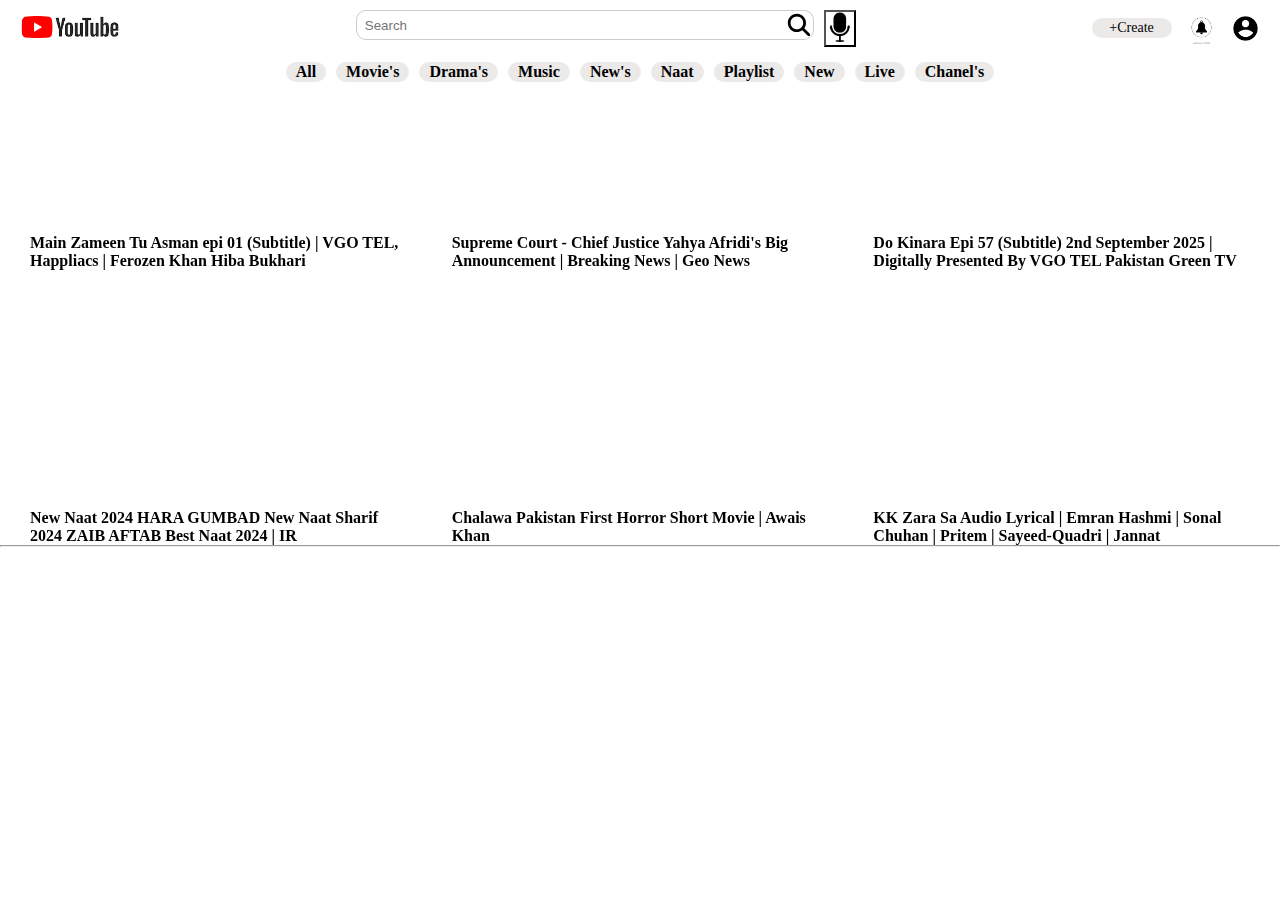
<file: index.html>
<!DOCTYPE html>
<html lang="en">
<head>
    <meta charset="UTF-8">
    <meta name="viewport" content="width=device-width, initial-scale=1.0">
    <title>YouTube</title>
    <link rel="stylesheet" href="style.css">
    <link href="https://cdn.jsdelivr.net/npm/bootstrap@5.3.8/dist/css/bootstrap.min.css" rel="stylesheet" integrity="sha384-sRIl4kxILFvY47J16cr9ZwB07vP4J8+LH7qKQnuqkuIAvNWLzeN8tE5YBujZqJLB" crossorigin="anonymous">

</head>
<body>
 <header>
  <nav class="navbar">
    <div class="logo"><img src="img/youtube.png" alt="image"></div>

    <div class="search-box">
      <input type="text" placeholder="Search">
      <button class="border-0 " id="speaker"><img src="img/micro.png" alt="this"></button>
    </div>

    <div class="icons">
      <div class="icon icon1">+Create</div>
      <div class="icon"><img src="img/ballicon.jpeg" alt="this"></div>
      <div class="icon"><img src="img/account.png" alt="this"></div>
    </div>
    </nav>

   <nav>
    <div class="links">
      <a href="" class="link1">All</a>
      <a href="" class="link2">Movie's</a>
      <a href="" class="link3">Drama's</a>
      <a href="" class="link4">Music</a>
      <a href="" class="link5">New's</a>
      <a href="" class="link6">Naat</a>
      <a href="" class="link6">Playlist</a>
      <a href="" class="link6">New</a>
      <a href="" class="link6">Live</a>
      <a href="" class="link6">Chanel's</a>
    </div>
   </nav>
  </header>
  <main>
    <section>
<div class="parent">
  <div class="iframe1">  
      <iframe src="https://www.youtube.com/embed/nmIDy6sehV8?si=mEB6fD1rwPI1qQFi" title="YouTube video player" frameborder="0" allow="accelerometer; autoplay; clipboard-write; encrypted-media; gyroscope; picture-in-picture; web-share" referrerpolicy="strict-origin-when-cross-origin" allowfullscreen></iframe>
      <p>Main Zameen Tu Asman epi 01 (Subtitle) | VGO TEL, Happliacs | Ferozen Khan Hiba Bukhari
      </p> 
  </div>
  <div class="iframe2"> 
    <iframe  src="https://www.youtube.com/embed/QvTgQeNpnEw?si=FcdWC6mTs6BGdVQt" title="YouTube video player" frameborder="0" allow="accelerometer; autoplay; clipboard-write; encrypted-media; gyroscope; picture-in-picture; web-share" referrerpolicy="strict-origin-when-cross-origin" allowfullscreen></iframe>
    <p>Supreme Court - Chief Justice Yahya Afridi's Big Announcement | Breaking News | Geo News</p>
  </div> 
  <div class="iframe3"> 
     <iframe src="https://www.youtube.com/embed/SdVos5FPqNI?si=rXGFXCcYnyqAu1gs" title="YouTube video player" frameborder="0" allow="accelerometer; autoplay; clipboard-write; encrypted-media; gyroscope; picture-in-picture; web-share" referrerpolicy="strict-origin-when-cross-origin" allowfullscreen></iframe>
    <p>Do Kinara Epi 57 (Subtitle) 2nd September 2025 | Digitally Presented By VGO TEL Pakistan 
       Green TV
    </p>
  </div> 
  <div class="iframe4">
    <iframe width="560" height="315" src="https://www.youtube.com/embed/6adnW--HY6A?si=XWHgYRU_bIQVMiLb" title="YouTube video player" frameborder="0" allow="accelerometer; autoplay; clipboard-write; encrypted-media; gyroscope; picture-in-picture; web-share" referrerpolicy="strict-origin-when-cross-origin" allowfullscreen></iframe>
    <p>New Naat 2024 HARA GUMBAD New Naat Sharif 2024 ZAIB AFTAB Best Naat 2024 | IR</p>
  </div> 
  <div class="iframe5">
    <iframe src="https://www.youtube.com/embed/Nhx87byJBqY?si=0zKLFYLxwbdOtsNl" title="YouTube video player" frameborder="0" allow="accelerometer; autoplay; clipboard-write; encrypted-media; gyroscope; picture-in-picture; web-share" referrerpolicy="strict-origin-when-cross-origin" allowfullscreen></iframe>
    <p>Chalawa Pakistan First Horror Short Movie | Awais Khan</p>
  </div>
    <div class="iframe6">
    <iframe src="https://www.youtube.com/embed/-8C_2BBVWk8?si=jzicdnu724q6e1hb" title="YouTube video player" frameborder="0" allow="accelerometer; autoplay; clipboard-write; encrypted-media; gyroscope; picture-in-picture; web-share" referrerpolicy="strict-origin-when-cross-origin" allowfullscreen></iframe> 
    <p>KK Zara Sa Audio Lyrical | Emran Hashmi | Sonal Chuhan | Pritem | Sayeed-Quadri | Jannat 
    </p>
  </div>

</div>
</section>
<hr>

  <iframe
src="https://www.youtube.com/embed/J2Zqn4dXuno"
title="YouTube Shorts player" frameborder="0"
allow="accelerometer; autoplay; clipboard-write; encrypted-media; gyroscope; picture-in-picture"
allowfullscreen>
</iframe>














  </main>
    <script src="https://cdn.jsdelivr.net/npm/bootstrap@5.3.8/dist/js/bootstrap.bundle.min.js" integrity="sha384-FKyoEForCGlyvwx9Hj09JcYn3nv7wiPVlz7YYwJrWVcXK/BmnVDxM+D2scQbITxI" crossorigin="anonymous"></script>

</body>
</html>
</file>
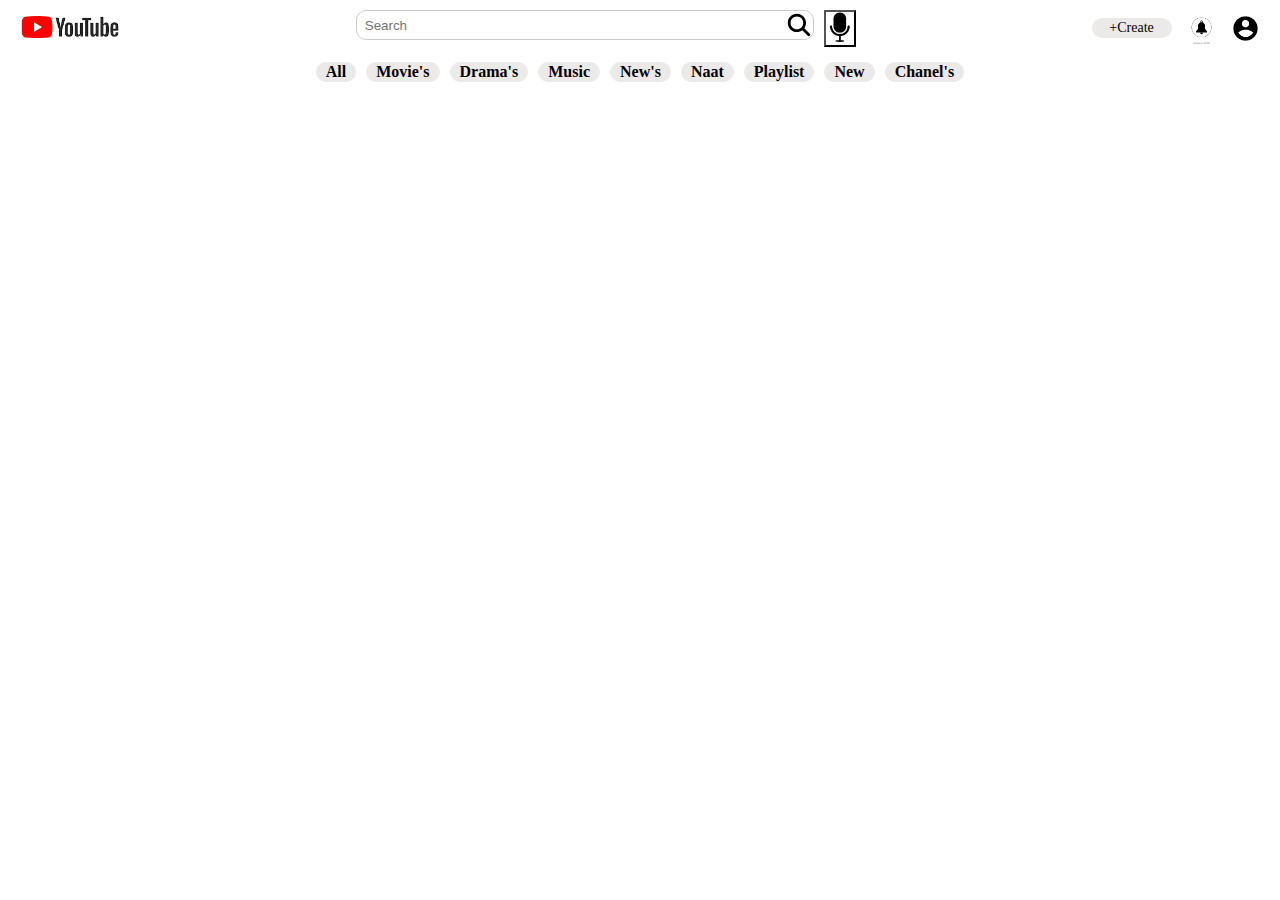
<file: chanel.html>
<!DOCTYPE html>
<html lang="en">
<head>
    <meta charset="UTF-8">
    <meta name="viewport" content="width=device-width, initial-scale=1.0">
    <title>Chanel's</title>
    <link rel="stylesheet" href="style.css">
    <link href="https://cdn.jsdelivr.net/npm/bootstrap@5.3.8/dist/css/bootstrap.min.css" rel="stylesheet" integrity="sha384-sRIl4kxILFvY47J16cr9ZwB07vP4J8+LH7qKQnuqkuIAvNWLzeN8tE5YBujZqJLB" crossorigin="anonymous">
    
</head>
<body>
    <header class="mb-5">
  <nav class="navbar">
    <div class="logo"><img src="img/youtube.png" alt="image"></div>

    <div class="search-box">
      <input type="text" placeholder="Search">
      <button class="border-0 " id="speaker"><img src="img/micro.png" alt="this"></button>
    </div>

    <div class="icons">
      <div class="icon icon1">+Create</div>
      <div class="icon"><img src="img/ballicon.jpeg" alt="this"></div>
      <div class="icon"><img src="img/account.png" alt="this"></div>
    </div>
    </nav>

    <nav class="links" id="links">
      <a href="index.html" class="link1">All</a>
      <a href="Movies.html" class="link2">Movie's</a>
      <a href="drama's.html" class="link3">Drama's</a>
      <a href="Music's.html" class="link4">Music</a>
      <a href="News.html" class="link5">New's</a>
      <a href="Naat.html" class="link6">Naat</a>
      <a href="Playlist.html" class="link6">Playlist</a>
      <a href="New.html" class="link6">New</a>
      <!-- <a href="Live.html" class="link6">Live</a> -->
      <a href="chanel.html" class="link6">Chanel's</a>
   </nav>
  </header>
    <script src="https://cdn.jsdelivr.net/npm/bootstrap@5.3.8/dist/js/bootstrap.bundle.min.js" integrity="sha384-FKyoEForCGlyvwx9Hj09JcYn3nv7wiPVlz7YYwJrWVcXK/BmnVDxM+D2scQbITxI" crossorigin="anonymous"></script>

</body>
</html>
</file>
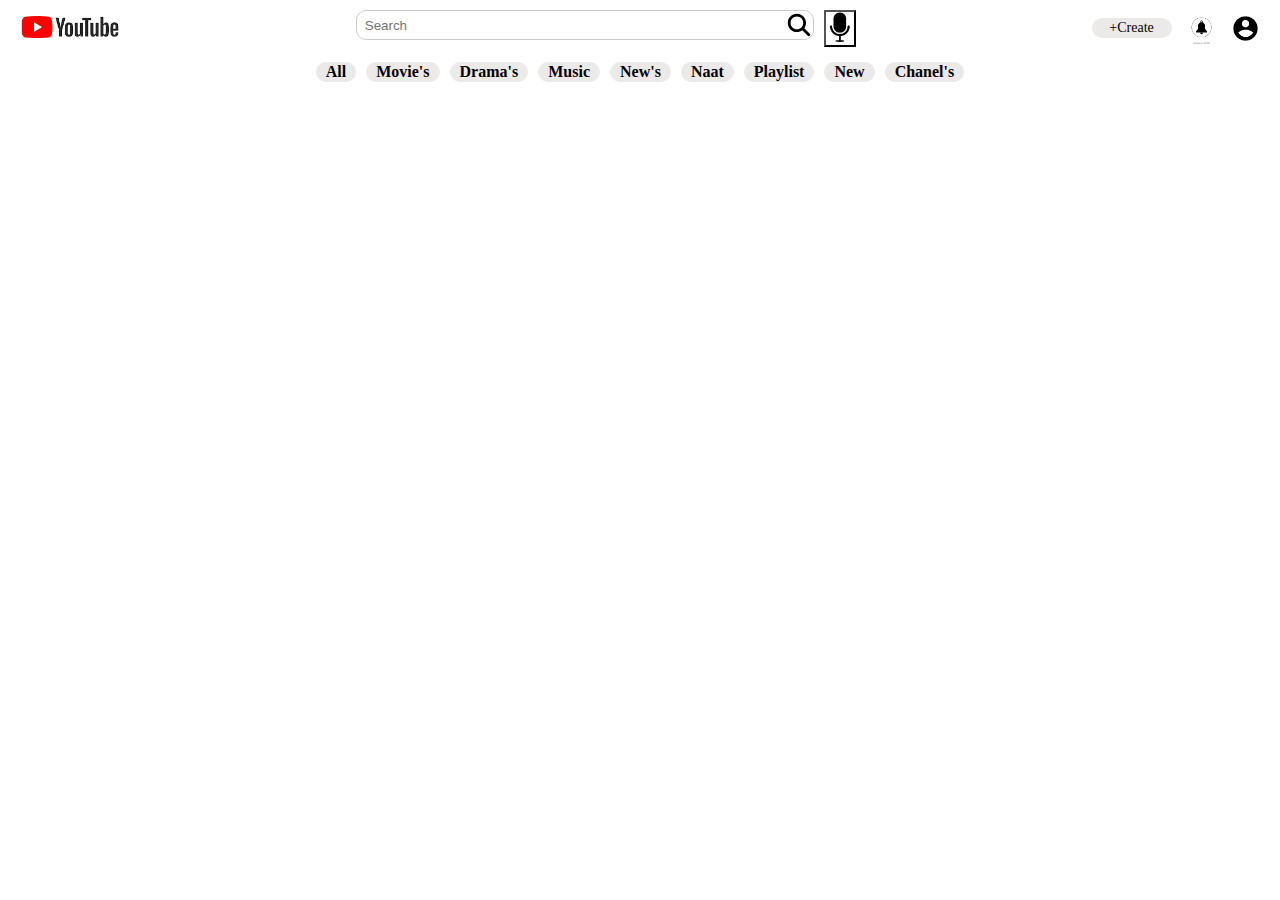
<file: drama's.html>
<!DOCTYPE html>
<html lang="en">
<head>
    <meta charset="UTF-8">
    <meta name="viewport" content="width=device-width, initial-scale=1.0">
    <title>Dramas</title>
    <link rel="stylesheet" href="style.css">
    <link href="https://cdn.jsdelivr.net/npm/bootstrap@5.3.8/dist/css/bootstrap.min.css" rel="stylesheet" integrity="sha384-sRIl4kxILFvY47J16cr9ZwB07vP4J8+LH7qKQnuqkuIAvNWLzeN8tE5YBujZqJLB" crossorigin="anonymous">


</head>
<body>
  <header class="mb-5">
  <nav class="navbar">
    <div class="logo"><img src="img/youtube.png" alt="image"></div>

    <div class="search-box">
      <input type="text" placeholder="Search">
      <button class="border-0 " id="speaker"><img src="img/micro.png" alt="this"></button>
    </div>

    <div class="icons">
      <div class="icon icon1">+Create</div>
      <div class="icon"><img src="img/ballicon.jpeg" alt="this"></div>
      <div class="icon"><img src="img/account.png" alt="this"></div>
    </div>
    </nav>

    <nav class="links" id="links">
      <a href="index.html" class="link1">All</a>
      <a href="Movies.html" class="link2">Movie's</a>
      <a href="drama's.html" class="link3">Drama's</a>
      <a href="Music's.html" class="link4">Music</a>
      <a href="News.html" class="link5">New's</a>
      <a href="Naat.html" class="link6">Naat</a>
      <a href="Playlist.html" class="link6">Playlist</a>
      <a href="New.html" class="link6">New</a>
      <!-- <a href="Live.html" class="link6">Live</a> -->
      <a href="chanel.html" class="link6">Chanel's</a>
   </nav>
  </header>
 



    <script src="https://cdn.jsdelivr.net/npm/bootstrap@5.3.8/dist/js/bootstrap.bundle.min.js" integrity="sha384-FKyoEForCGlyvwx9Hj09JcYn3nv7wiPVlz7YYwJrWVcXK/BmnVDxM+D2scQbITxI" crossorigin="anonymous"></script>
    
</body>
</html>
</file>
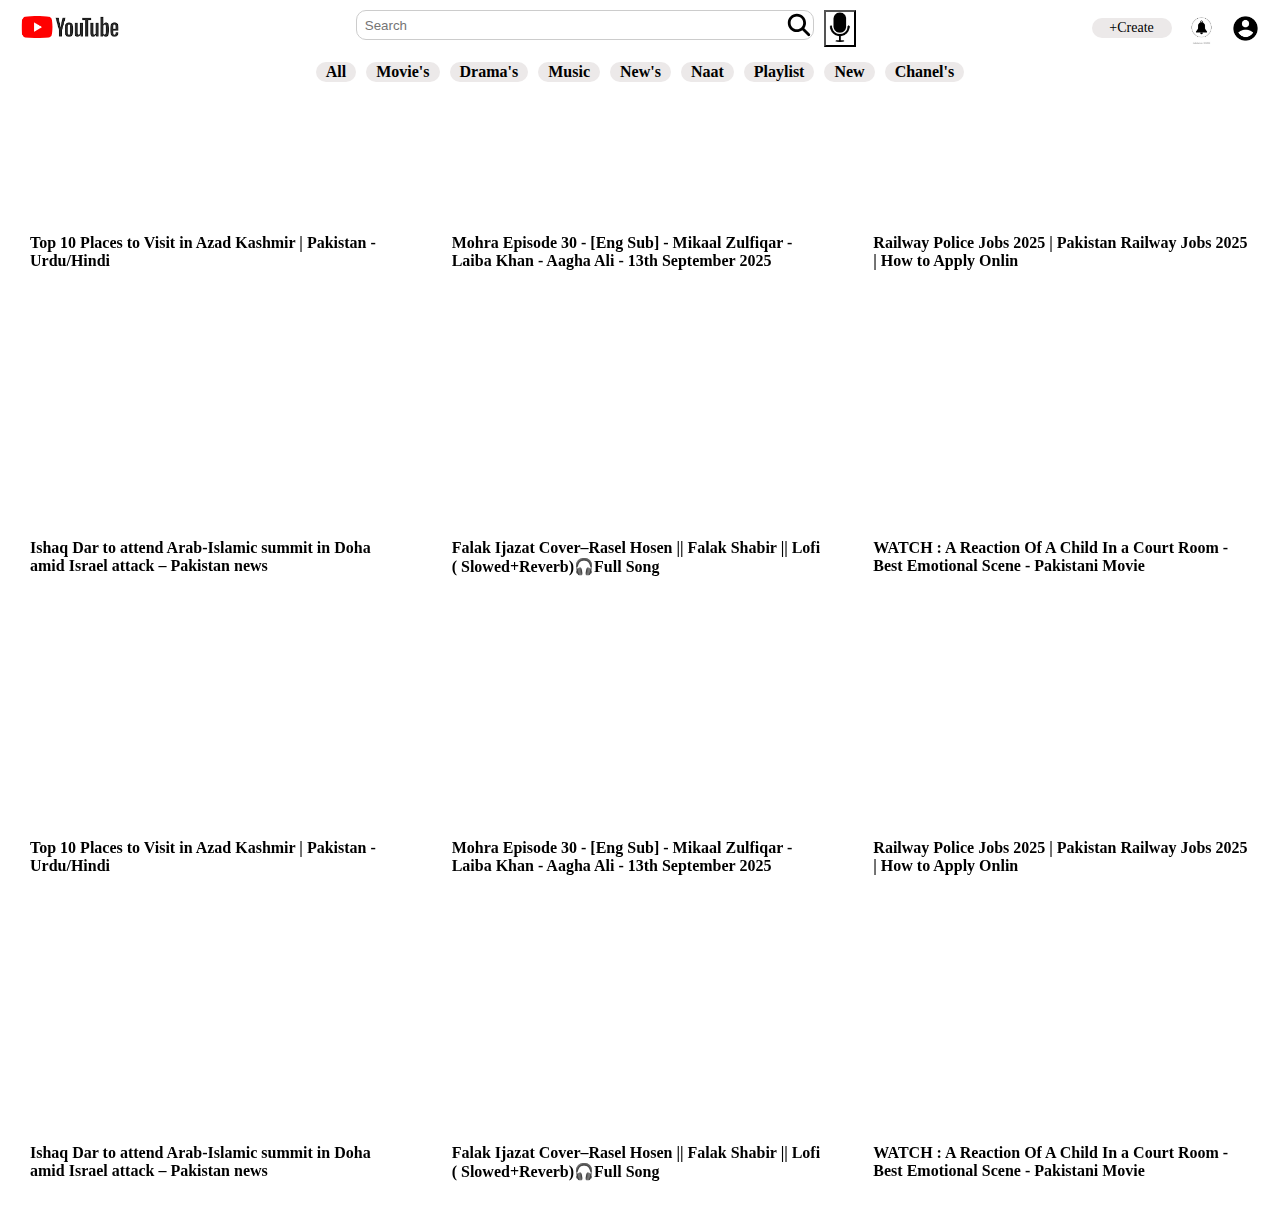
<file: Movies.html>
<!DOCTYPE html>
<html lang="en">
<head>
    <meta charset="UTF-8">
    <meta name="viewport" content="width=device-width, initial-scale=1.0">
    <title>Movie's</title>
    <link rel="stylesheet" href="style.css">
    <link href="https://cdn.jsdelivr.net/npm/bootstrap@5.3.8/dist/css/bootstrap.min.css" rel="stylesheet" integrity="sha384-sRIl4kxILFvY47J16cr9ZwB07vP4J8+LH7qKQnuqkuIAvNWLzeN8tE5YBujZqJLB" crossorigin="anonymous">

</head>
<body>
<header class="mb-5">
  <nav class="navbar">
    <div class="logo"><img src="img/youtube.png" alt="image"></div>

    <div class="search-box">
      <input type="text" placeholder="Search">
      <button class="border-0 " id="speaker"><img src="img/micro.png" alt="this"></button>
    </div>

    <div class="icons">
      <div class="icon icon1">+Create</div>
      <div class="icon"><img src="img/ballicon.jpeg" alt="this"></div>
      <div class="icon"><img src="img/account.png" alt="this"></div>
    </div>
    </nav>

    <nav class="links" id="links">
      <a href="index.html" class="link1">All</a>
      <a href="Movies.html" class="link2">Movie's</a>
      <a href="drama's.html" class="link3">Drama's</a>
      <a href="Music's.html" class="link4">Music</a>
      <a href="News.html" class="link5">New's</a>
      <a href="Naat.html" class="link6">Naat</a>
      <a href="Playlist.html" class="link6">Playlist</a>
      <a href="New.html" class="link6">New</a>
      <!-- <a href="Live.html" class="link6">Live</a> -->
      <a href="chanel.html" class="link6">Chanel's</a>
   </nav>
  </header>


    <main>
  <section>
<div class="parent mt-5 pt-5">
  <article class="iframe1">
    <iframe  src="https://www.youtube.com/embed/i_Uvs5ydEPw?si=UDCGGjmm-wm-6RJ9" title="YouTube video player" frameborder="0" allow="accelerometer; autoplay; clipboard-write; encrypted-media; gyroscope; picture-in-picture; web-share" referrerpolicy="strict-origin-when-cross-origin" allowfullscreen></iframe>
    <p>Top 10 Places to Visit in Azad Kashmir | Pakistan - Urdu/Hindi</p>
  </article>
  <article class="iframe2">
    <iframe src="https://www.youtube.com/embed/5oH9Nr3bKfw?si=BzGSg4hf6GKRLkJS" title="YouTube video player" frameborder="0" allow="accelerometer; autoplay; clipboard-write; encrypted-media; gyroscope; picture-in-picture; web-share" referrerpolicy="strict-origin-when-cross-origin" allowfullscreen></iframe>
    <p>Mohra Episode 30 - [Eng Sub] - Mikaal Zulfiqar - Laiba Khan - Aagha Ali - 13th September 2025</p>
  </article> 
  <article class="iframe3"> 
    <iframe src="https://www.youtube.com/embed/SirqMJYeeYs?si=dt6n9fzeFVZyyBX6" title="YouTube video player" frameborder="0" allow="accelerometer; autoplay; clipboard-write; encrypted-media; gyroscope; picture-in-picture; web-share" referrerpolicy="strict-origin-when-cross-origin" allowfullscreen></iframe>
    <p>Railway Police Jobs 2025 | Pakistan Railway Jobs 2025 | How to Apply Onlin</p>  
  </article> 
  <article class="iframe4">
     <iframe src="https://www.youtube.com/embed/mJ8_XkkBbg4?si=VTxXJiaE5sJjE6vw" title="YouTube video player" frameborder="0" allow="accelerometer; autoplay; clipboard-write; encrypted-media; gyroscope; picture-in-picture; web-share" referrerpolicy="strict-origin-when-cross-origin" allowfullscreen></iframe>
     <p>Ishaq Dar to attend Arab-Islamic summit in Doha amid Israel attack – Pakistan news</p>
  </article> 
  <article class="iframe5">
     <iframe  src="https://www.youtube.com/embed/9Kvf3QYCOmA?si=znAXdCWSsbVtsmMJ" title="YouTube video player" frameborder="0" allow="accelerometer; autoplay; clipboard-write; encrypted-media; gyroscope; picture-in-picture; web-share" referrerpolicy="strict-origin-when-cross-origin" allowfullscreen></iframe>
     <p>Falak Ijazat Cover–Rasel Hosen || Falak Shabir || Lofi ( Slowed+Reverb)🎧Full Song</p>
  </article>
  <article class="iframe6">
    <iframe  src="https://www.youtube.com/embed/N3L2RaM8cfE?si=p7TjZ6AcvEnICEkH" title="YouTube video player" frameborder="0" allow="accelerometer; autoplay; clipboard-write; encrypted-media; gyroscope; picture-in-picture; web-share" referrerpolicy="strict-origin-when-cross-origin" allowfullscreen></iframe>
    <p>WATCH : A Reaction Of A Child In a Court Room - Best Emotional Scene - Pakistani Movie</p>
  </article>
</div>
</section>



   <section>
<div class="parent">
  <article class="iframe1">
    <iframe  src="https://www.youtube.com/embed/i_Uvs5ydEPw?si=UDCGGjmm-wm-6RJ9" title="YouTube video player" frameborder="0" allow="accelerometer; autoplay; clipboard-write; encrypted-media; gyroscope; picture-in-picture; web-share" referrerpolicy="strict-origin-when-cross-origin" allowfullscreen></iframe>
    <p>Top 10 Places to Visit in Azad Kashmir | Pakistan - Urdu/Hindi</p>
  </article>
  <article class="iframe2">
    <iframe src="https://www.youtube.com/embed/5oH9Nr3bKfw?si=BzGSg4hf6GKRLkJS" title="YouTube video player" frameborder="0" allow="accelerometer; autoplay; clipboard-write; encrypted-media; gyroscope; picture-in-picture; web-share" referrerpolicy="strict-origin-when-cross-origin" allowfullscreen></iframe>
    <p>Mohra Episode 30 - [Eng Sub] - Mikaal Zulfiqar - Laiba Khan - Aagha Ali - 13th September 2025</p>
  </article> 
  <article class="iframe3"> 
    <iframe src="https://www.youtube.com/embed/SirqMJYeeYs?si=dt6n9fzeFVZyyBX6" title="YouTube video player" frameborder="0" allow="accelerometer; autoplay; clipboard-write; encrypted-media; gyroscope; picture-in-picture; web-share" referrerpolicy="strict-origin-when-cross-origin" allowfullscreen></iframe>
    <p>Railway Police Jobs 2025 | Pakistan Railway Jobs 2025 | How to Apply Onlin</p>  
  </article> 
  <article class="iframe4">
     <iframe src="https://www.youtube.com/embed/mJ8_XkkBbg4?si=VTxXJiaE5sJjE6vw" title="YouTube video player" frameborder="0" allow="accelerometer; autoplay; clipboard-write; encrypted-media; gyroscope; picture-in-picture; web-share" referrerpolicy="strict-origin-when-cross-origin" allowfullscreen></iframe>
     <p>Ishaq Dar to attend Arab-Islamic summit in Doha amid Israel attack – Pakistan news</p>
  </article> 
  <article class="iframe5">
     <iframe  src="https://www.youtube.com/embed/9Kvf3QYCOmA?si=znAXdCWSsbVtsmMJ" title="YouTube video player" frameborder="0" allow="accelerometer; autoplay; clipboard-write; encrypted-media; gyroscope; picture-in-picture; web-share" referrerpolicy="strict-origin-when-cross-origin" allowfullscreen></iframe>
     <p>Falak Ijazat Cover–Rasel Hosen || Falak Shabir || Lofi ( Slowed+Reverb)🎧Full Song</p>
  </article>
  <article class="iframe6">
    <iframe  src="https://www.youtube.com/embed/N3L2RaM8cfE?si=p7TjZ6AcvEnICEkH" title="YouTube video player" frameborder="0" allow="accelerometer; autoplay; clipboard-write; encrypted-media; gyroscope; picture-in-picture; web-share" referrerpolicy="strict-origin-when-cross-origin" allowfullscreen></iframe>
    <p>WATCH : A Reaction Of A Child In a Court Room - Best Emotional Scene - Pakistani Movie</p>
  </article>
</div>
</section>



 






    </main>
    <script src="https://cdn.jsdelivr.net/npm/bootstrap@5.3.8/dist/js/bootstrap.bundle.min.js" integrity="sha384-FKyoEForCGlyvwx9Hj09JcYn3nv7wiPVlz7YYwJrWVcXK/BmnVDxM+D2scQbITxI" crossorigin="anonymous"></script>

</body>
</html>
</file>
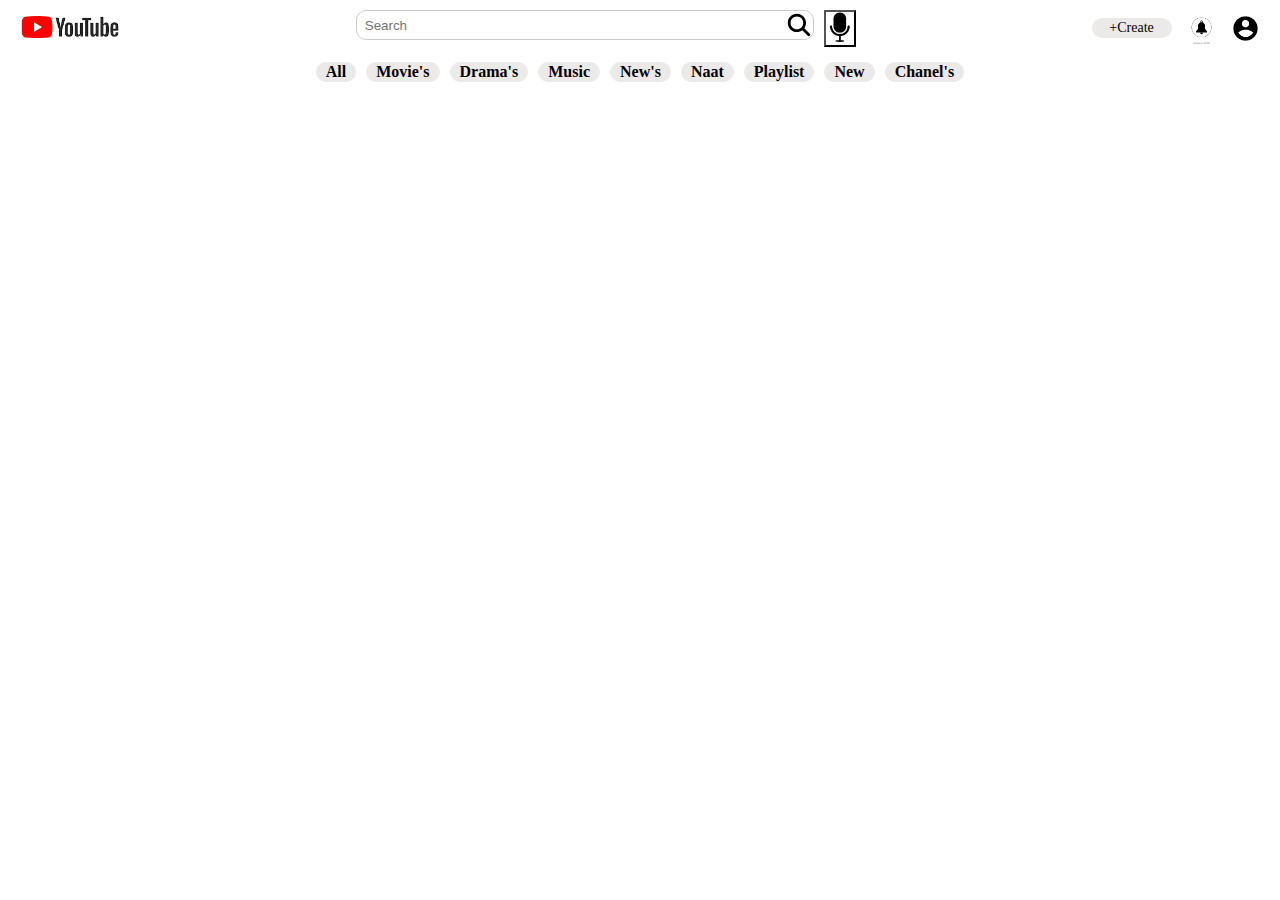
<file: Music's.html>
<!DOCTYPE html>
<html lang="en">
<head>
    <meta charset="UTF-8">
    <meta name="viewport" content="width=device-width, initial-scale=1.0">
    <title>Music's</title>
    <link rel="stylesheet" href="style.css">

</head>
<body>
  <header class="mb-5">
  <nav class="navbar">
    <div class="logo"><img src="img/youtube.png" alt="image"></div>

    <div class="search-box">
      <input type="text" placeholder="Search">
      <button class="border-0 " id="speaker"><img src="img/micro.png" alt="this"></button>
    </div>

    <div class="icons">
      <div class="icon icon1">+Create</div>
      <div class="icon"><img src="img/ballicon.jpeg" alt="this"></div>
      <div class="icon"><img src="img/account.png" alt="this"></div>
    </div>
    </nav>

    <nav class="links" id="links">
      <a href="index.html" class="link1">All</a>
      <a href="Movies.html" class="link2">Movie's</a>
      <a href="drama's.html" class="link3">Drama's</a>
      <a href="Music's.html" class="link4">Music</a>
      <a href="News.html" class="link5">New's</a>
      <a href="Naat.html" class="link6">Naat</a>
      <a href="Playlist.html" class="link6">Playlist</a>
      <a href="New.html" class="link6">New</a>
      <!-- <a href="Live.html" class="link6">Live</a> -->
      <a href="chanel.html" class="link6">Chanel's</a>
   </nav>
  </header>

  



  
    <script src="https://cdn.jsdelivr.net/npm/bootstrap@5.3.8/dist/js/bootstrap.bundle.min.js" integrity="sha384-FKyoEForCGlyvwx9Hj09JcYn3nv7wiPVlz7YYwJrWVcXK/BmnVDxM+D2scQbITxI" crossorigin="anonymous"></script>
    
</body>
</html>
</file>
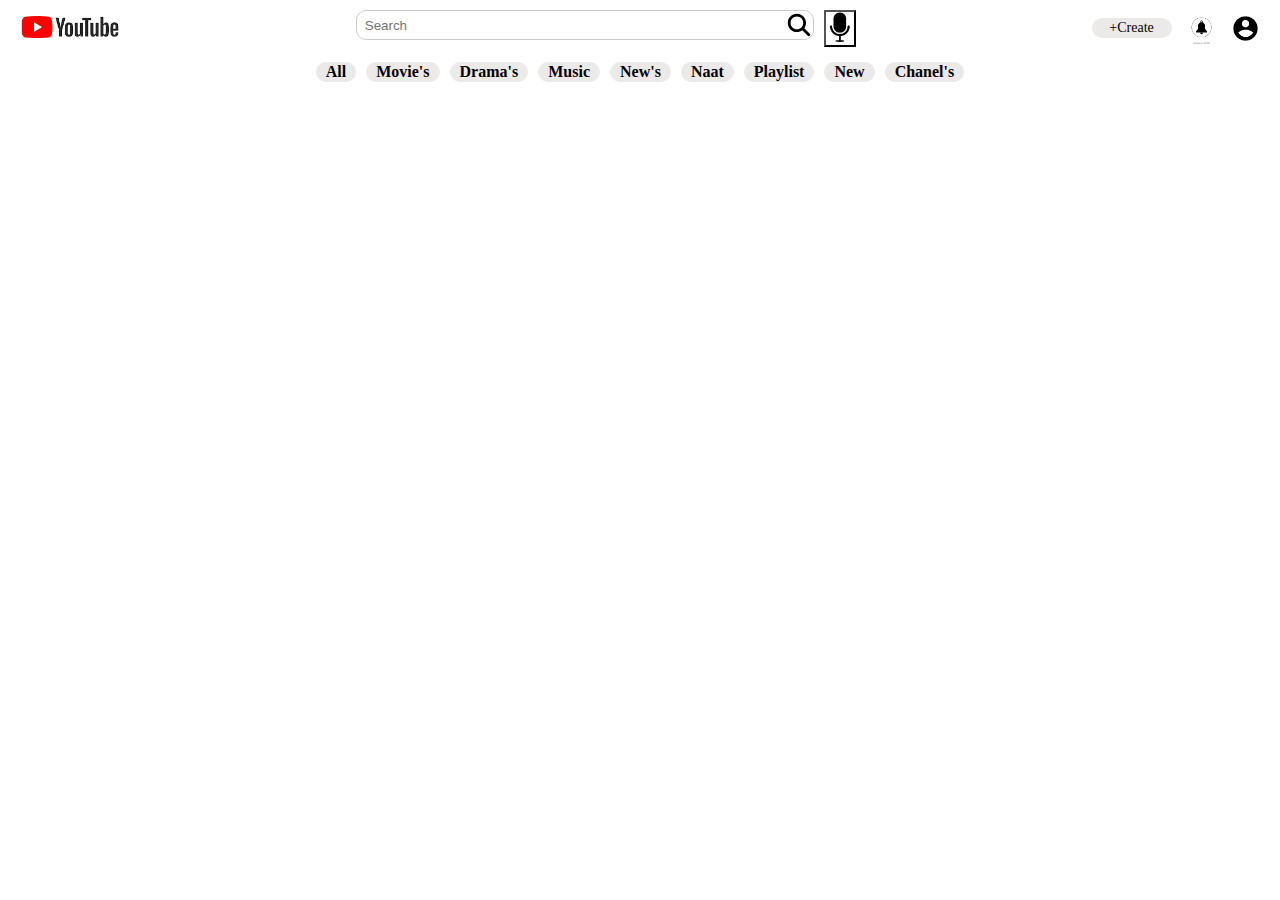
<file: Naat.html>
<!DOCTYPE html>
<html lang="en">
<head>
    <meta charset="UTF-8">
    <meta name="viewport" content="width=device-width, initial-scale=1.0">
    <title>Naat</title>
    <link rel="stylesheet" href="style.css">
    <link href="https://cdn.jsdelivr.net/npm/bootstrap@5.3.8/dist/css/bootstrap.min.css" rel="stylesheet" integrity="sha384-sRIl4kxILFvY47J16cr9ZwB07vP4J8+LH7qKQnuqkuIAvNWLzeN8tE5YBujZqJLB" crossorigin="anonymous">
    
</head>
<body>
  <header class="mb-5">
  <nav class="navbar">
    <div class="logo"><img src="img/youtube.png" alt="image"></div>

    <div class="search-box">
      <input type="text" placeholder="Search">
      <button class="border-0 " id="speaker"><img src="img/micro.png" alt="this"></button>
    </div>

    <div class="icons">
      <div class="icon icon1">+Create</div>
      <div class="icon"><img src="img/ballicon.jpeg" alt="this"></div>
      <div class="icon"><img src="img/account.png" alt="this"></div>
    </div>
    </nav>

    <nav class="links" id="links">
      <a href="index.html" class="link1">All</a>
      <a href="Movies.html" class="link2">Movie's</a>
      <a href="drama's.html" class="link3">Drama's</a>
      <a href="Music's.html" class="link4">Music</a>
      <a href="News.html" class="link5">New's</a>
      <a href="Naat.html" class="link6">Naat</a>
      <a href="Playlist.html" class="link6">Playlist</a>
      <a href="New.html" class="link6">New</a>
      <a href="chanel.html" class="link6">Chanel's</a>
   </nav>
  </header>

  



    <script src="https://cdn.jsdelivr.net/npm/bootstrap@5.3.8/dist/js/bootstrap.bundle.min.js" integrity="sha384-FKyoEForCGlyvwx9Hj09JcYn3nv7wiPVlz7YYwJrWVcXK/BmnVDxM+D2scQbITxI" crossorigin="anonymous"></script>
    
</body>
</html>
</file>
<file: style.css>
*{
    padding: 0px;
    margin: 0px;
    box-sizing: border-box;
}
.navbar {
      display: flex;
      justify-content: space-between;
      align-items: center;
      padding: 10px 20px;
      background-color: #fff;
    }
.logo img {
  width: 100%;
  height: auto;
  max-width: 100px;
}
.search-box {
   flex: 1;
   display: flex;
   justify-content: center;
   max-width: 500px;
   gap: 10px;
   margin: 0 20px;}
.search-box input{
   background-image: url(img/search.svg);
   background-position: right;
   background-repeat: no-repeat;
   padding-right: 40px;
}
.search-box button{
  background-color: white;
}
.search-box button img{
  width: 100%;
  height: auto;
  max-width: 30px;
  border-radius: 20px;
  max-height: 50px;
}
.search-box input {
  width: 100%;
  max-height: 30px;
  padding: 8px;
  border: 1px solid #ccc;
  border-radius: 10px;
}
.search-box input:hover{
  border: 1px solid blue !important;
}
.icons {
  display: flex;
  gap: 15px;
  align-items: center;
}
.icon {
      display: flex;
      align-items: center;
      justify-content: center;
      font-size: 14px;
      cursor: pointer;
}
.icon img {
  width: 100%;
  height: auto;
  max-width: 40px;
}
.icon1 {
  width: 100%;
  height: auto;
  max-width: 80px;
  padding: 2px 7px;
  background-color: rgb(236, 233, 233);
  border-radius: 10px;
}
@media (max-width: 768px) {
  .icons {
  display: none;
}
}
.links {
  margin: 5px 0px;
  display: flex;
  justify-content: center ;
  gap: 10px;
  z-index: 5;
}
.links a {
  color: black;
  text-decoration: none;
  padding: 1px 10px;
  border-radius: 10px;
  font-family: Georgia, 'Times New Roman', Times, serif;
  font-weight: 600;
  background-color: rgb(236, 233, 233);
}
@media (max-width:786px) {
  .links{
    display: flex;
    justify-content: flex-start;
    margin: 0px 10px;
    overflow-x: auto;
  }
}
.links a:hover{
  cursor: pointer;
}
.links a:focus {
  color: white !important;
  background-color: black !important;
}
header {
  width: 100%;
  height: auto;
  position: fixed !important;
  top: 0px !important;
  z-index: 5;
  background-color: white;
}
.parent article {
  width: 100%;
  height: auto;
  max-width: 600px;
  height: 300px;
}
.parent iframe {
  width: 100%;
  height: auto;
  max-width: 600px;
  border-radius: 10px;
  height: 230px;
}
.parent p {
  color: black;
  font-weight: 600;
  margin: 0px 20px;
}
@media (max-width: 576px) {
  .parent {
    display: flex;
    flex-direction: column;
  }
}
@media (min-width: 577px) and (max-width: 1199px){
  .parent{
    display: grid;
    grid-template-columns: repeat(2, 1fr);
    grid-template-rows: repeat(3, 1fr);
    grid-column-gap: 5px;
    grid-row-gap: 5px;
  }
}
@media (min-width: 1200px) {
 .parent {
  display: grid;
  grid-template-columns: repeat(3 , 1fr);
  grid-template-rows: repeat(2 , 1fr);
  grid-gap: 5px;
 } 
} 
.section2 img {
  width: 100%;
  height: auto;
  max-width: 80px;
  height: 30px;
  margin: 10px 0px 10px 30px;
}
.parent2 figure {
  width: 100%;
  height: auto;
  background-color: white !important;
  max-width: 400px;
  margin: 10px 5px 0px 5px ;
  gap: 10px;
}
.parent2 iframe { 
  width: 100%;
  border-radius: 15px;
  height: auto;
  max-width: 400px;
  justify-content: center;
  height: 250px;
}
@media  (min-width: 1px) and (max-width: 696px) {
  .parent2 {
    width: 100%;
    height: auto;
    display: grid;
    grid-template-columns: repeat(2 , 1fr);
    grid-template-rows: 1fr;
    grid-gap: 10px;
    padding: 0px 12px;
} 
   .ifram3 {
    display: none;
} 
  .ifram4 {
    display: none;
}
  .ifram5 {
    display: none;
}
.ifram6 {
  display: none;
}
}
@media  (min-width: 700px) and (max-width: 950px) {
  .parent2 {
    width: 100%;
    height: auto;
    display: grid;
    grid-template-columns: repeat(3 , 1fr);
    grid-template-rows: 1fr;
    grid-gap: 10px;
    padding: 0px 12px;
} 
   .ifram4 {
    display: none;
}
  .ifram5 {
    display: none;
}
.ifram6 {
  display: none;
}
}
@media  (min-width: 950px) and (max-width: 1124px) {
  .parent2 {
    width: 100%;
    height: auto;
    display: grid;
    grid-template-columns: repeat(5 , 1fr);
    grid-template-rows: 1fr;
    grid-gap: 10px;
    padding: 0px 12px;
} 
.ifram6 {
  display: none;
}
}
@media (min-width: 1125px) {
.parent2 {
  display: flex;
  overflow: hidden;
  padding: 0px 10px;
 }
.parent {
  margin: 0px 10px !important;
}
}
</file>
